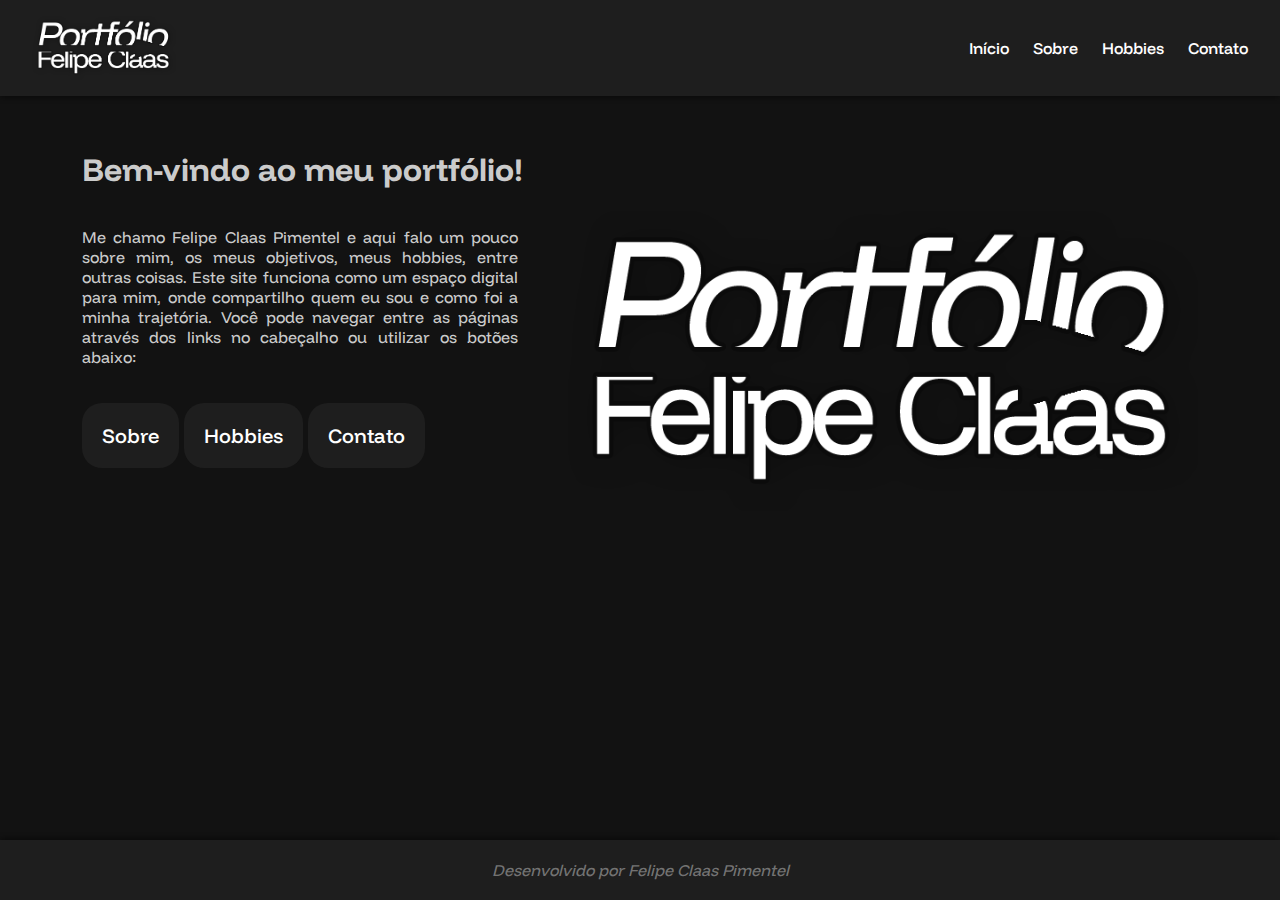
<file: index.html>
<!DOCTYPE html>
<html lang="pt-BR">
<head>
    <meta charset="UTF-8">
    <meta name="viewport" content="width=device-width, initial-scale=1.0">
    <title>Portfólio - Página Inicial</title>
    <link rel="stylesheet" href="css/main.css">
    <link rel="icon" href="img/icon.png">
    <style>
        button{
            padding: 20px;
            font-size: 20px;
        }
    </style>
</head>
<body>
    <header>
        <nav>
            <div><img class="nav-logo" src="img/logo.png" alt="Logo"></div>
            <ul class="nav-links">
                <li><a href="index.html">Início</a></li>
                <li><a href="sobre.html">Sobre</a></li>
                <li><a href="hobbies.html">Hobbies</a></li>
                <li><a href="contato.html">Contato</a></li>
            </ul>
        </nav>
    </header>
    <main>
        <article>
            <h1>Bem-vindo ao meu portfólio!</h1>
            <div style="display: flex; gap: 50px">
                <div>
                    <p>
                        Me chamo Felipe Claas Pimentel e aqui falo um pouco sobre mim, os meus objetivos, meus hobbies, entre outras coisas. Este site funciona como um espaço digital para mim, onde compartilho quem eu sou e como foi a minha trajetória. Você pode navegar entre as páginas através dos links no cabeçalho ou utilizar os botões abaixo:
                    </p><br>
                    <div style="display: flex; gap: 5px">
                        <button><a href="sobre.html">Sobre</a></button>
                        <button><a href="hobbies.html">Hobbies</a></button>
                        <button><a href="contato.html">Contato</a></button>
                    </div>
                </div>
                <img src="img/logo.png" alt="Logo" height="300em" width="630em">
            </div>
        </article>
    </main>
    <footer>Desenvolvido por Felipe Claas Pimentel</footer>
</body>
</html>
</file>
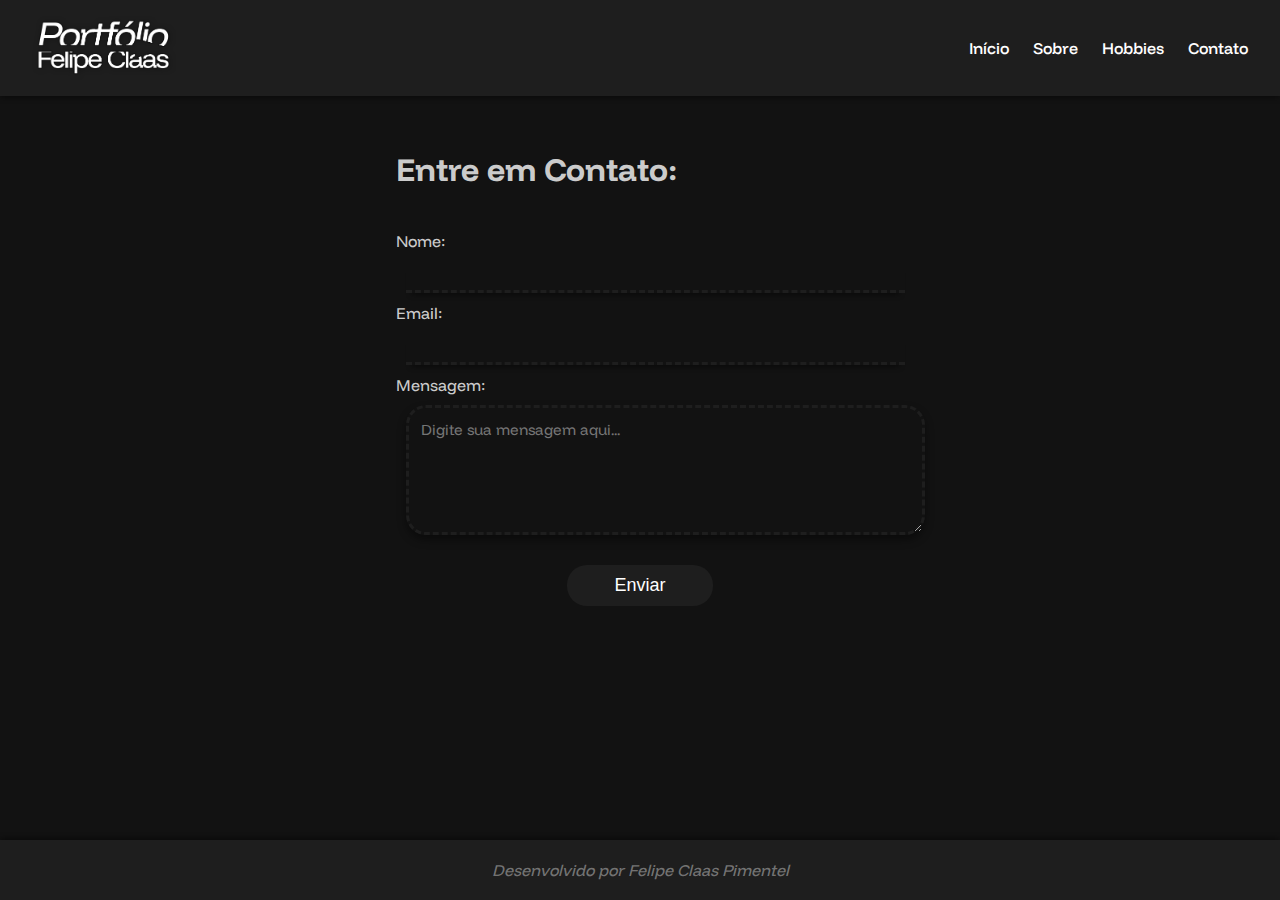
<file: contato.html>
<!DOCTYPE html>
<html lang="pt-BR">
<head>
    <meta charset="UTF-8">
    <meta name="viewport" content="width=device-width, initial-scale=1.0">
    <title>Portfólio - Contato</title>
    <link rel="stylesheet" href="css/main.css">
    <link rel="icon" href="img/icon.png">
    <style>
        form{
            display: flex;
            flex-direction: column;
        }

        input{
            font-family: "Funnel Display", sans-serif;
            background-color: transparent;
            color: rgba(255, 255, 255, 0.8);
            border: none;
            border-bottom: 3px dashed #1e1e1e;
            margin: 10px;
            width: 100%;
            padding: 5px;
            box-shadow: 0 7px 5px -5px rgba(0, 0, 0, 0.4);
            font-size: 15px;
        }

        input:focus{
            outline: none;
            border-color: #272727;
            box-shadow: 0 11px 5px -5px rgba(0, 0, 0, 0.4);
        }

        textarea{
            width: 100%;
            min-height: 100px;
            padding: 12px;
            resize: vertical;
            font-family: "Funnel Display", sans-serif;
            background-color: transparent;
            color: rgba(255, 255, 255, 0.8);
            border: 3px dashed #1e1e1e;
            border-radius: 20px;
            margin: 10px;
            box-shadow: 0 5px 8px rgba(0, 0, 0, 0.4);
            font-size: 15px;
        }

        textarea:focus{
            outline: none;
            border-color: #272727;
            box-shadow: 0 9px 8px rgba(0, 0, 0, 0.4);
        }

        button{
            width: 30%;
            align-self: center;
            font-size: large;
        }
    </style>
</head>
<body>
    <header>
        <nav>
            <div><img class="nav-logo" src="img/logo.png" alt="Logo"></div>
            <ul class="nav-links">
                <li><a href="index.html">Início</a></li>
                <li><a href="sobre.html">Sobre</a></li>
                <li><a href="hobbies.html">Hobbies</a></li>
                <li><a href="contato.html">Contato</a></li>
            </ul>
        </nav>
    </header>
    <main>
        <article>
            <h1>Entre em Contato:</h1><br>
            <form>
                <label for="nome">Nome:</label>
                <input type="text" name="nome" id="nome" required>
                <label for="email">Email:</label>
                <input type="email" name="email" id="email" required>
                <label for="msg">Mensagem:</label>
                <textarea rows="5" cols="50" placeholder="Digite sua mensagem aqui..." required></textarea><br>
                <button>Enviar</button>
            </form>
        </article>
    </main>
    <footer>Desenvolvido por Felipe Claas Pimentel</footer>
</body>
</html>
</file>
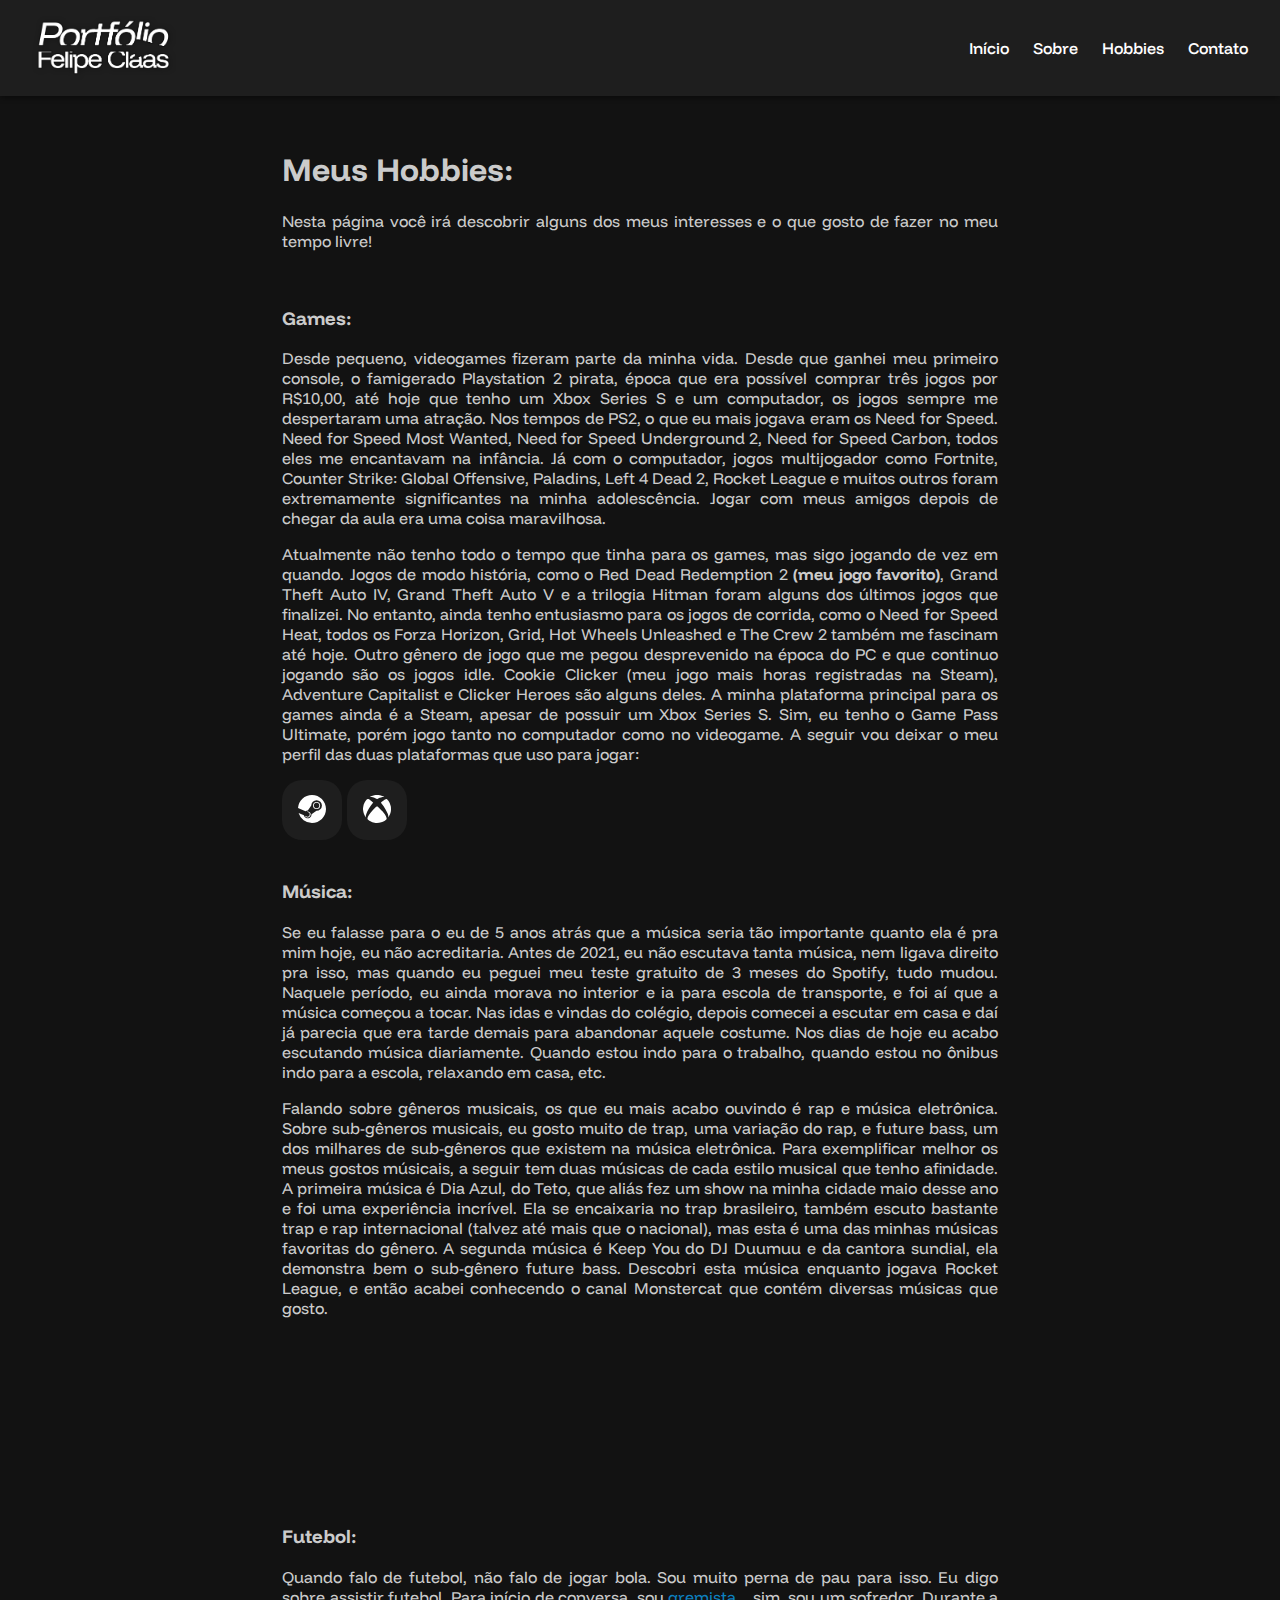
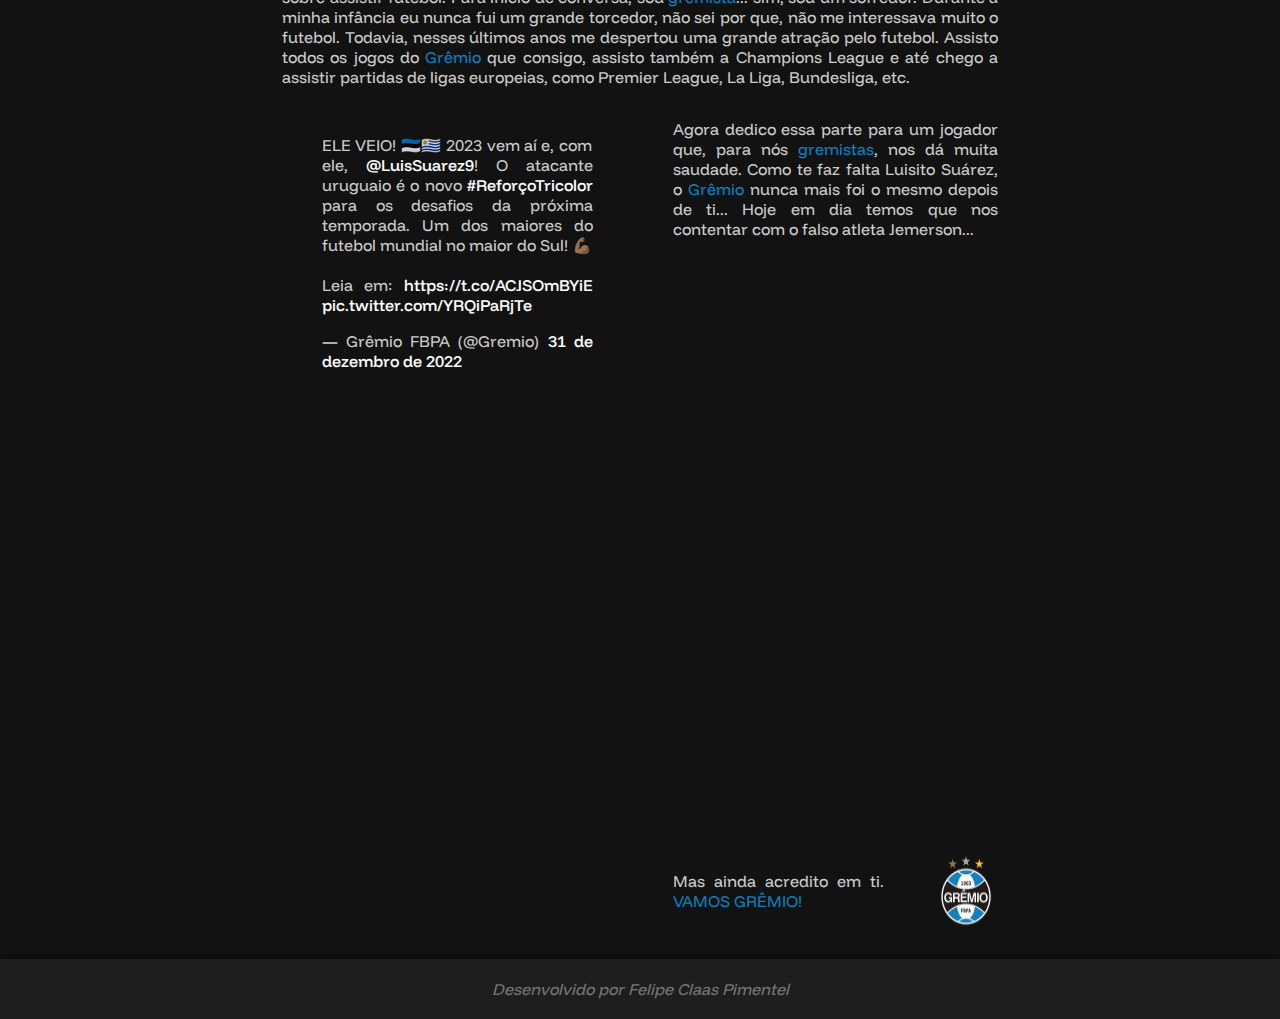
<file: hobbies.html>
<!DOCTYPE html>
<html lang="pt-BR">
<head>
    <meta charset="UTF-8">
    <meta name="viewport" content="width=device-width, initial-scale=1.0">
    <title>Portfólio - Hobbies</title>
    <link rel="stylesheet" href="css/main.css">
    <link rel="icon" href="img/icon.png">
    <style>
        .games{
            width: 60px;
            height: 60px;
            padding: 2px;
        }

        .gremio{
            color: #0D80BF;
        }
    </style>
</head>
<body>
    <header>
        <nav>
            <div><img class="nav-logo" src="img/logo.png" alt="Logo"></div>
            <ul class="nav-links">
                <li><a href="index.html">Início</a></li>
                <li><a href="sobre.html">Sobre</a></li>
                <li><a href="hobbies.html">Hobbies</a></li>
                <li><a href="contato.html">Contato</a></li>
            </ul>
        </nav>
    </header>
    <main>
        <article style="margin-inline: 250px;">
            <h1>Meus Hobbies:</h1>
            <p>Nesta página você irá descobrir alguns dos meus interesses e o que gosto de fazer no meu tempo livre!</p><br>
            <h3>Games:</h3>
            <p>
                Desde pequeno, videogames fizeram parte da minha vida. Desde que ganhei meu primeiro console, o famigerado Playstation 2 pirata, época que era possível comprar três jogos por R$10,00, até hoje que tenho um Xbox Series S e um computador, os jogos sempre me despertaram uma atração. Nos tempos de PS2, o que eu mais jogava eram os Need for Speed. Need for Speed Most Wanted, Need for Speed Underground 2, Need for Speed Carbon, todos eles me encantavam na infância. Já com o computador, jogos multijogador como Fortnite, Counter Strike: Global Offensive, Paladins, Left 4 Dead 2, Rocket League e muitos outros foram extremamente significantes na minha adolescência. Jogar com meus amigos depois de chegar da aula era uma coisa maravilhosa.
            </p>
            <p>
                Atualmente não tenho todo o tempo que tinha para os games, mas sigo jogando de vez em quando. Jogos de modo história, como o Red Dead Redemption 2 <b>(meu jogo favorito)</b>, Grand Theft Auto IV, Grand Theft Auto V e a trilogia Hitman foram alguns dos últimos jogos que finalizei. No entanto, ainda tenho entusiasmo para os jogos de corrida, como o Need for Speed Heat, todos os Forza Horizon, Grid, Hot Wheels Unleashed e The Crew 2 também me fascinam até hoje. Outro gênero de jogo que me pegou desprevenido na época do PC e que continuo jogando são os jogos idle. Cookie Clicker (meu jogo mais horas registradas na Steam), Adventure Capitalist e Clicker Heroes são alguns deles. A minha plataforma principal para os games ainda é a Steam, apesar de possuir um Xbox Series S. Sim, eu tenho o Game Pass Ultimate, porém jogo tanto no computador como no videogame. A seguir vou deixar o meu perfil das duas plataformas que uso para jogar:
            </p>
            <div style="display: flex; gap: 5px;">
                <button class="games"><a href="https://steamcommunity.com/id/zosoe" target="_blank">
                    <svg xmlns="http://www.w3.org/2000/svg" width="50%" height="50%" fill="currentColor" class="bi bi-steam" viewBox="0 0 16 16">
                        <path d="M.329 10.333A8.01 8.01 0 0 0 7.99 16C12.414 16 16 12.418 16 8s-3.586-8-8.009-8A8.006 8.006 0 0 0 0 7.468l.003.006 4.304 1.769A2.2 2.2 0 0 1 5.62 8.88l1.96-2.844-.001-.04a3.046 3.046 0 0 1 3.042-3.043 3.046 3.046 0 0 1 3.042 3.043 3.047 3.047 0 0 1-3.111 3.044l-2.804 2a2.223 2.223 0 0 1-3.075 2.11 2.22 2.22 0 0 1-1.312-1.568L.33 10.333Z"/>
                        <path d="M4.868 12.683a1.715 1.715 0 0 0 1.318-3.165 1.7 1.7 0 0 0-1.263-.02l1.023.424a1.261 1.261 0 1 1-.97 2.33l-.99-.41a1.7 1.7 0 0 0 .882.84Zm3.726-6.687a2.03 2.03 0 0 0 2.027 2.029 2.03 2.03 0 0 0 2.027-2.029 2.03 2.03 0 0 0-2.027-2.027 2.03 2.03 0 0 0-2.027 2.027m2.03-1.527a1.524 1.524 0 1 1-.002 3.048 1.524 1.524 0 0 1 .002-3.048"/>
                    </svg>
                </a></button>
                <button class="games"><a href="https://www.xbox.com/pt-BR/play/user/zosooe" target="_blank">
                    <svg xmlns="http://www.w3.org/2000/svg" width="50%" height="50%" fill="currentColor" class="bi bi-xbox" viewBox="0 0 16 16">
                        <path d="M7.202 15.967a8 8 0 0 1-3.552-1.26c-.898-.585-1.101-.826-1.101-1.306 0-.965 1.062-2.656 2.879-4.583C6.459 7.723 7.897 6.44 8.052 6.475c.302.068 2.718 2.423 3.622 3.531 1.43 1.753 2.088 3.189 1.754 3.829-.254.486-1.83 1.437-2.987 1.802-.954.301-2.207.429-3.239.33m-5.866-3.57C.589 11.253.212 10.127.03 8.497c-.06-.539-.038-.846.137-1.95.218-1.377 1.002-2.97 1.945-3.95.401-.417.437-.427.926-.263.595.2 1.23.638 2.213 1.528l.574.519-.313.385C4.056 6.553 2.52 9.086 1.94 10.653c-.315.852-.442 1.707-.306 2.063.091.24.007.15-.3-.319Zm13.101.195c.074-.36-.019-1.02-.238-1.687-.473-1.443-2.055-4.128-3.508-5.953l-.457-.575.494-.454c.646-.593 1.095-.948 1.58-1.25.381-.237.927-.448 1.161-.448.145 0 .654.528 1.065 1.104a8.4 8.4 0 0 1 1.343 3.102c.153.728.166 2.286.024 3.012a9.5 9.5 0 0 1-.6 1.893c-.179.393-.624 1.156-.82 1.404-.1.128-.1.127-.043-.148ZM7.335 1.952c-.67-.34-1.704-.705-2.276-.803a4 4 0 0 0-.759-.043c-.471.024-.45 0 .306-.358A7.8 7.8 0 0 1 6.47.128c.8-.169 2.306-.17 3.094-.005.85.18 1.853.552 2.418.9l.168.103-.385-.02c-.766-.038-1.88.27-3.078.853-.361.176-.676.316-.699.312a12 12 0 0 1-.654-.319Z"/>
                    </svg>
                </a></button>
            </div><br>
            <h3>Música:</h3>
            <p>
                Se eu falasse para o eu de 5 anos atrás que a música seria tão importante quanto ela é pra mim hoje, eu não acreditaria. Antes de 2021, eu não escutava tanta música, nem ligava direito pra isso, mas quando eu peguei meu teste gratuito de 3 meses do Spotify, tudo mudou. Naquele período, eu ainda morava no interior e ia para escola de transporte, e foi aí que a música começou a tocar. Nas idas e vindas do colégio, depois comecei a escutar em casa e daí já parecia que era tarde demais para abandonar aquele costume. Nos dias de hoje eu acabo escutando música diariamente. Quando estou indo para o trabalho, quando estou no ônibus indo para a escola, relaxando em casa, etc.
            </p>
            <p>
                Falando sobre gêneros musicais, os que eu mais acabo ouvindo é rap e música eletrônica. Sobre sub-gêneros musicais, eu gosto muito de trap, uma variação do rap, e future bass, um dos milhares de sub-gêneros que existem na música eletrônica. Para exemplificar melhor os meus gostos músicais, a seguir tem duas músicas de cada estilo musical que tenho afinidade. A primeira música é Dia Azul, do Teto, que aliás fez um show na minha cidade maio desse ano e foi uma experiência incrível. Ela se encaixaria no trap brasileiro, também escuto bastante trap e rap internacional (talvez até mais que o nacional), mas esta é uma das minhas músicas favoritas do gênero. A segunda música é Keep You do DJ Duumuu e da cantora sundial, ela demonstra bem o sub-gênero future bass. Descobri esta música enquanto jogava Rocket League, e então acabei conhecendo o canal Monstercat que contém diversas músicas que gosto.
            </p>
            <div style="display: flex; justify-content: space-around;">
                <iframe style="border-radius:12px" src="https://open.spotify.com/embed/track/1QjsRvdLEvUmKgCWh9cvd5?utm_source=generator&theme=0" width="40%" height="152" frameBorder="0" allowfullscreen="" allow="autoplay; clipboard-write; encrypted-media; fullscreen; picture-in-picture" loading="lazy"></iframe>
                <iframe style="border-radius:12px" src="https://open.spotify.com/embed/track/0yxqE17S8mauxiv10mMVS0?utm_source=generator&theme=0" width="40%" height="152" frameBorder="0" allowfullscreen="" allow="autoplay; clipboard-write; encrypted-media; fullscreen; picture-in-picture" loading="lazy"></iframe>
            </div><br>
            <h3>Futebol:</h3>
            <p>
                Quando falo de futebol, não falo de jogar bola. Sou muito perna de pau para isso. Eu digo sobre assistir futebol. Para início de conversa, sou <span class="gremio">gremista</span>... sim, sou um sofredor. Durante a minha infância eu nunca fui um grande torcedor, não sei por que, não me interessava muito o futebol. Todavia, nesses últimos anos me despertou uma grande atração pelo futebol. Assisto todos os jogos do <span class="gremio">Grêmio</span> que consigo, assisto também a Champions League e até chego a assistir partidas de ligas europeias, como Premier League, La Liga, Bundesliga, etc.
            </p>
            <div style="display: flex; justify-content: center; gap: 40px;">
                <blockquote class="twitter-tweet" data-lang="pt" data-theme="dark"><p lang="pt" dir="ltr">ELE VEIO! 🇪🇪🇺🇾 2023 vem aí e, com ele, <a href="https://twitter.com/LuisSuarez9?ref_src=twsrc%5Etfw">@LuisSuarez9</a>! O atacante uruguaio é o novo <a href="https://twitter.com/hashtag/Refor%C3%A7oTricolor?src=hash&amp;ref_src=twsrc%5Etfw">#ReforçoTricolor</a> para os desafios da próxima temporada. Um dos maiores do futebol mundial no maior do Sul! 💪🏽 <br><br>Leia em: <a href="https://t.co/ACJSOmBYiE">https://t.co/ACJSOmBYiE</a> <a href="https://t.co/YRQiPaRjTe">pic.twitter.com/YRQiPaRjTe</a></p>&mdash; Grêmio FBPA (@Gremio) <a href="https://twitter.com/Gremio/status/1609233865683472386?ref_src=twsrc%5Etfw">31 de dezembro de 2022</a></blockquote> <script async src="https://platform.twitter.com/widgets.js" charset="utf-8"></script>
                <div style="display: flex; flex-direction: column; align-items: center;">
                    <p>
                        Agora dedico essa parte para um jogador que, para nós <span class="gremio">gremistas</span>, nos dá muita saudade. Como te faz falta Luisito Suárez, o <span class="gremio">Grêmio</span> nunca mais foi o mesmo depois de ti... Hoje em dia temos que nos contentar com o falso atleta Jemerson...
                    </p><br>
                    <iframe id="sofa-player-embed-328519" src="https://widgets.sofascore.com/pt-BR/embed/player/328519?widgetTheme=dark" style=height:500px!important;max-width:730px!important;width:100%!important; frameborder="0" scrolling="no"></iframe>
                    <br><br><br><br>
                    <div style="display: flex; gap: 50px;">
                        <p>
                            Mas ainda acredito em ti. <span class="gremio">VAMOS GRÊMIO!</span>
                        </p>
                        <img src="img/gremio.png" alt="Grêmio">
                    </div>
                </div>
            </div>
        </article>
    </main>
    <footer>Desenvolvido por Felipe Claas Pimentel</footer>
</body>
</html>
</file>
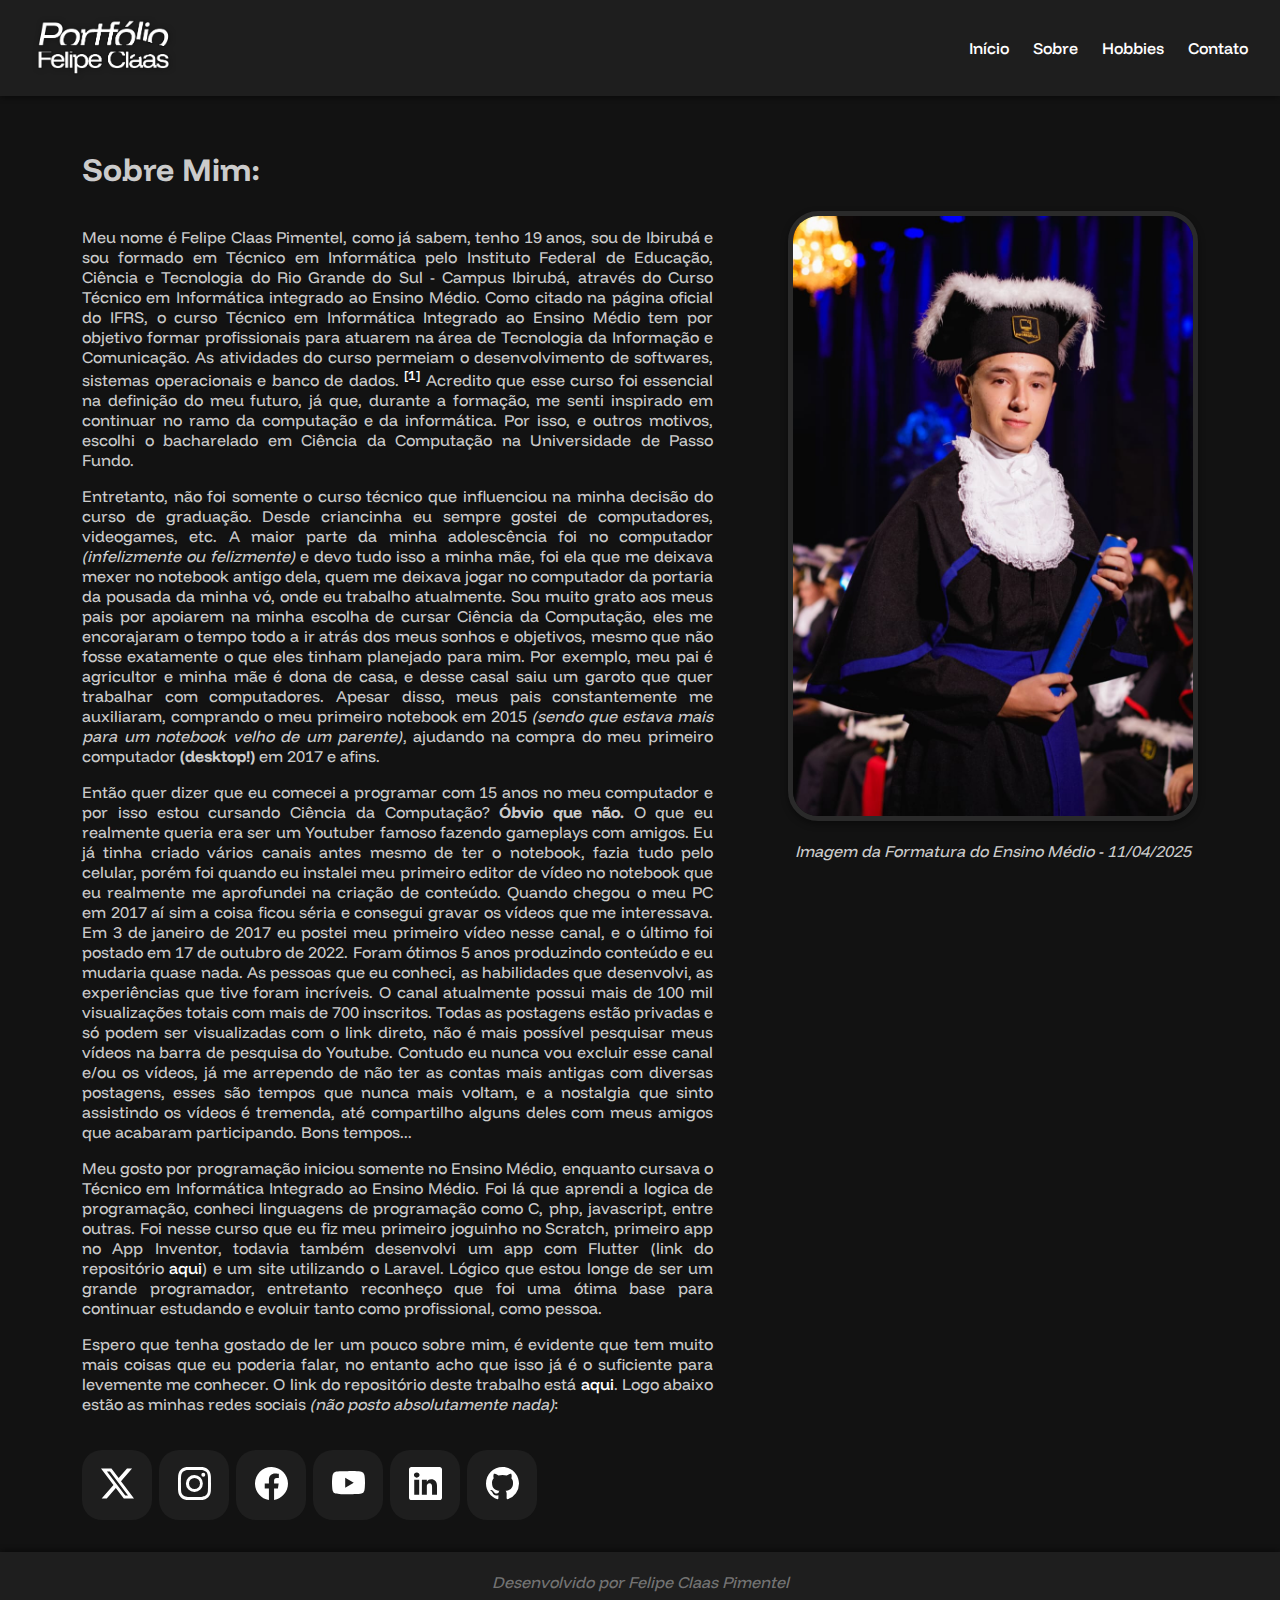
<file: sobre.html>
<!DOCTYPE html>
<html lang="pt-BR">
<head>
    <meta charset="UTF-8">
    <meta name="viewport" content="width=device-width, initial-scale=1.0">
    <title>Portfólio - Sobre</title>
    <link rel="stylesheet" href="css/main.css">
    <link rel="icon" href="img/icon.png">
    <style>
        .socials{
            width: 70px;
            height: 70px;
            padding: 2px;
        }
    </style>
</head>
<body>
    <header>
        <nav>
            <div><img class="nav-logo" src="img/logo.png" alt="Logo"></div>
            <ul class="nav-links">
                <li><a href="index.html">Início</a></li>
                <li><a href="sobre.html">Sobre</a></li>
                <li><a href="hobbies.html">Hobbies</a></li>
                <li><a href="contato.html">Contato</a></li>
            </ul>
        </nav>
    </header>
    <main>
        <article>
            <h1>Sobre Mim:</h1>
            <div style="display: flex; gap: 75px;">
                <div>
                    <p>
                        Meu nome é Felipe Claas Pimentel, como já sabem, tenho 19 anos, sou de Ibirubá e sou formado em Técnico em Informática pelo Instituto Federal de Educação, Ciência e Tecnologia do Rio Grande do Sul - Campus Ibirubá, através do Curso Técnico em Informática integrado ao Ensino Médio. Como citado na página oficial do IFRS, o curso Técnico em Informática Integrado ao Ensino Médio tem por objetivo formar profissionais para atuarem na área de Tecnologia da Informação e Comunicação. As atividades do curso permeiam o desenvolvimento de softwares, sistemas operacionais e banco de dados. <sup><a href="https://ifrs.edu.br/ibiruba/cursos/tecnico-integrado-ao-ensino-medio/tecnico-em-informatica/" target="_blank">[1]</a></sup> Acredito que esse curso foi essencial na definição do meu futuro, já que, durante a formação, me senti inspirado em continuar no ramo da computação e da informática. Por isso, e outros motivos, escolhi o bacharelado em Ciência da Computação na Universidade de Passo Fundo.
                    </p>
                    <p>
                        Entretanto, não foi somente o curso técnico que influenciou na minha decisão do curso de graduação. Desde criancinha eu sempre gostei de computadores, videogames, etc. A maior parte da minha adolescência foi no computador <i>(infelizmente ou felizmente)</i> e devo tudo isso a minha mãe, foi ela que me deixava mexer no notebook antigo dela, quem me deixava jogar no computador da portaria da pousada da minha vó, onde eu trabalho atualmente. Sou muito grato aos meus pais por apoiarem na minha escolha de cursar Ciência da Computação, eles me encorajaram o tempo todo a ir atrás dos meus sonhos e objetivos, mesmo que não fosse exatamente o que eles tinham planejado para mim. Por exemplo, meu pai é agricultor e minha mãe é dona de casa, e desse casal saiu um garoto que quer trabalhar com computadores. Apesar disso, meus pais constantemente me auxiliaram, comprando o meu primeiro notebook em 2015 <i>(sendo que estava mais para um notebook velho de um parente)</i>, ajudando na compra do meu primeiro computador <b>(desktop!)</b> em 2017 e afins.
                    </p>
                    <p>
                        Então quer dizer que eu comecei a programar com 15 anos no meu computador e por isso estou cursando Ciência da Computação? <b>Óbvio que não.</b> O que eu realmente queria era ser um Youtuber famoso fazendo gameplays com amigos. Eu já tinha criado vários canais antes mesmo de ter o notebook, fazia tudo pelo celular, porém foi quando eu instalei meu primeiro editor de vídeo no notebook que eu realmente me aprofundei na criação de conteúdo. Quando chegou o meu PC em 2017 aí sim a coisa ficou séria e consegui gravar os vídeos que me interessava. Em 3 de janeiro de 2017 eu postei meu primeiro vídeo nesse canal, e o último foi postado em 17 de outubro de 2022. Foram ótimos 5 anos produzindo conteúdo e eu mudaria quase nada. As pessoas que eu conheci, as habilidades que desenvolvi, as experiências que tive foram incríveis. O canal atualmente possui mais de 100 mil visualizações totais com mais de 700 inscritos. Todas as postagens estão privadas e só podem ser visualizadas com o link direto, não é mais possível pesquisar meus vídeos na barra de pesquisa do Youtube. Contudo eu nunca vou excluir esse canal e/ou os vídeos, já me arrependo de não ter as contas mais antigas com diversas postagens, esses são tempos que nunca mais voltam, e a nostalgia que sinto assistindo os vídeos é tremenda, até compartilho alguns deles com meus amigos que acabaram participando. Bons tempos...
                    </p>
                    <p>
                        Meu gosto por programação iniciou somente no Ensino Médio, enquanto cursava o Técnico em Informática Integrado ao Ensino Médio. Foi lá que aprendi a logica de programação, conheci linguagens de programação como C, php, javascript, entre outras. Foi nesse curso que eu fiz meu primeiro joguinho no Scratch, primeiro app no App Inventor, todavia também desenvolvi um app com Flutter (link do repositório <a href="https://github.com/claaz/cu-linaria" target="_blank">aqui</a>) e um site utilizando o Laravel. Lógico que estou longe de ser um grande programador, entretanto reconheço que foi uma ótima base para continuar estudando e evoluir tanto como profissional, como pessoa.
                    </p>
                    <p>
                        Espero que tenha gostado de ler um pouco sobre mim, é evidente que tem muito mais coisas que eu poderia falar, no entanto acho que isso já é o suficiente para levemente me conhecer. O link do repositório deste trabalho está <a href="https://github.com/felipeclaas/Trabalho" target="_blank">aqui</a>. Logo abaixo estão as minhas redes sociais <i>(não posto absolutamente nada)</i>:
                    </p><br>
                    <div style="display: flex; gap: 7px">
                        <button class="socials">
                            <a href="https://x.com/fclaaz" target="_blank">
                                <svg xmlns="http://www.w3.org/2000/svg" width="50%" height="50%" fill="currentColor" class="bi bi-twitter-x" viewBox="0 0 16 16">
                                    <path d="M12.6.75h2.454l-5.36 6.142L16 15.25h-4.937l-3.867-5.07-4.425 5.07H.316l5.733-6.57L0 .75h5.063l3.495 4.633L12.601.75Zm-.86 13.028h1.36L4.323 2.145H2.865z"/>
                                </svg>
                            </a>
                        </button>
                        <button class="socials">
                            <a href="https://www.instagram.com/felipe_claaz/" target="_blank">
                                <svg xmlns="http://www.w3.org/2000/svg" width="50%" height="50%" fill="currentColor" class="bi bi-instagram" viewBox="0 0 16 16">
                                    <path d="M8 0C5.829 0 5.556.01 4.703.048 3.85.088 3.269.222 2.76.42a3.9 3.9 0 0 0-1.417.923A3.9 3.9 0 0 0 .42 2.76C.222 3.268.087 3.85.048 4.7.01 5.555 0 5.827 0 8.001c0 2.172.01 2.444.048 3.297.04.852.174 1.433.372 1.942.205.526.478.972.923 1.417.444.445.89.719 1.416.923.51.198 1.09.333 1.942.372C5.555 15.99 5.827 16 8 16s2.444-.01 3.298-.048c.851-.04 1.434-.174 1.943-.372a3.9 3.9 0 0 0 1.416-.923c.445-.445.718-.891.923-1.417.197-.509.332-1.09.372-1.942C15.99 10.445 16 10.173 16 8s-.01-2.445-.048-3.299c-.04-.851-.175-1.433-.372-1.941a3.9 3.9 0 0 0-.923-1.417A3.9 3.9 0 0 0 13.24.42c-.51-.198-1.092-.333-1.943-.372C10.443.01 10.172 0 7.998 0zm-.717 1.442h.718c2.136 0 2.389.007 3.232.046.78.035 1.204.166 1.486.275.373.145.64.319.92.599s.453.546.598.92c.11.281.24.705.275 1.485.039.843.047 1.096.047 3.231s-.008 2.389-.047 3.232c-.035.78-.166 1.203-.275 1.485a2.5 2.5 0 0 1-.599.919c-.28.28-.546.453-.92.598-.28.11-.704.24-1.485.276-.843.038-1.096.047-3.232.047s-2.39-.009-3.233-.047c-.78-.036-1.203-.166-1.485-.276a2.5 2.5 0 0 1-.92-.598 2.5 2.5 0 0 1-.6-.92c-.109-.281-.24-.705-.275-1.485-.038-.843-.046-1.096-.046-3.233s.008-2.388.046-3.231c.036-.78.166-1.204.276-1.486.145-.373.319-.64.599-.92s.546-.453.92-.598c.282-.11.705-.24 1.485-.276.738-.034 1.024-.044 2.515-.045zm4.988 1.328a.96.96 0 1 0 0 1.92.96.96 0 0 0 0-1.92m-4.27 1.122a4.109 4.109 0 1 0 0 8.217 4.109 4.109 0 0 0 0-8.217m0 1.441a2.667 2.667 0 1 1 0 5.334 2.667 2.667 0 0 1 0-5.334"/>
                                </svg>
                            </a>
                        </button>
                        <button class="socials">
                            <a href="https://www.facebook.com/felipe.claaspimentel" target="_blank">
                                <svg xmlns="http://www.w3.org/2000/svg" width="50%" height="50%" fill="currentColor" class="bi bi-facebook" viewBox="0 0 16 16">
                                    <path d="M16 8.049c0-4.446-3.582-8.05-8-8.05C3.58 0-.002 3.603-.002 8.05c0 4.017 2.926 7.347 6.75 7.951v-5.625h-2.03V8.05H6.75V6.275c0-2.017 1.195-3.131 3.022-3.131.876 0 1.791.157 1.791.157v1.98h-1.009c-.993 0-1.303.621-1.303 1.258v1.51h2.218l-.354 2.326H9.25V16c3.824-.604 6.75-3.934 6.75-7.951"/>
                                </svg>
                            </a>
                        </button>
                        <button class="socials">
                            <a href="https://www.youtube.com/FelipeClaaz" target="_blank">
                                <svg xmlns="http://www.w3.org/2000/svg" width="50%" height="50%" fill="currentColor" class="bi bi-youtube" viewBox="0 0 16 16">
                                    <path d="M8.051 1.999h.089c.822.003 4.987.033 6.11.335a2.01 2.01 0 0 1 1.415 1.42c.101.38.172.883.22 1.402l.01.104.022.26.008.104c.065.914.073 1.77.074 1.957v.075c-.001.194-.01 1.108-.082 2.06l-.008.105-.009.104c-.05.572-.124 1.14-.235 1.558a2.01 2.01 0 0 1-1.415 1.42c-1.16.312-5.569.334-6.18.335h-.142c-.309 0-1.587-.006-2.927-.052l-.17-.006-.087-.004-.171-.007-.171-.007c-1.11-.049-2.167-.128-2.654-.26a2.01 2.01 0 0 1-1.415-1.419c-.111-.417-.185-.986-.235-1.558L.09 9.82l-.008-.104A31 31 0 0 1 0 7.68v-.123c.002-.215.01-.958.064-1.778l.007-.103.003-.052.008-.104.022-.26.01-.104c.048-.519.119-1.023.22-1.402a2.01 2.01 0 0 1 1.415-1.42c.487-.13 1.544-.21 2.654-.26l.17-.007.172-.006.086-.003.171-.007A100 100 0 0 1 7.858 2zM6.4 5.209v4.818l4.157-2.408z"/>
                                </svg>
                            </a>
                        </button>
                        <button class="socials">
                            <a href="https://www.linkedin.com/in/felipeclaas/" target="_blank">
                                <svg xmlns="http://www.w3.org/2000/svg" width="50%" height="50%" fill="currentColor" class="bi bi-linkedin" viewBox="0 0 16 16">
                                    <path d="M0 1.146C0 .513.526 0 1.175 0h13.65C15.474 0 16 .513 16 1.146v13.708c0 .633-.526 1.146-1.175 1.146H1.175C.526 16 0 15.487 0 14.854zm4.943 12.248V6.169H2.542v7.225zm-1.2-8.212c.837 0 1.358-.554 1.358-1.248-.015-.709-.52-1.248-1.342-1.248S2.4 3.226 2.4 3.934c0 .694.521 1.248 1.327 1.248zm4.908 8.212V9.359c0-.216.016-.432.08-.586.173-.431.568-.878 1.232-.878.869 0 1.216.662 1.216 1.634v3.865h2.401V9.25c0-2.22-1.184-3.252-2.764-3.252-1.274 0-1.845.7-2.165 1.193v.025h-.016l.016-.025V6.169h-2.4c.03.678 0 7.225 0 7.225z"/>
                                </svg>
                            </a>
                        </button>
                        <button class="socials">
                            <a href="https://github.com/felipeclaas" target="_blank">
                                <svg xmlns="http://www.w3.org/2000/svg" width="50%" height="50%" fill="currentColor" class="bi bi-github" viewBox="0 0 16 16">
                                    <path d="M8 0C3.58 0 0 3.58 0 8c0 3.54 2.29 6.53 5.47 7.59.4.07.55-.17.55-.38 0-.19-.01-.82-.01-1.49-2.01.37-2.53-.49-2.69-.94-.09-.23-.48-.94-.82-1.13-.28-.15-.68-.52-.01-.53.63-.01 1.08.58 1.23.82.72 1.21 1.87.87 2.33.66.07-.52.28-.87.51-1.07-1.78-.2-3.64-.89-3.64-3.95 0-.87.31-1.59.82-2.15-.08-.2-.36-1.02.08-2.12 0 0 .67-.21 2.2.82.64-.18 1.32-.27 2-.27s1.36.09 2 .27c1.53-1.04 2.2-.82 2.2-.82.44 1.1.16 1.92.08 2.12.51.56.82 1.27.82 2.15 0 3.07-1.87 3.75-3.65 3.95.29.25.54.73.54 1.48 0 1.07-.01 1.93-.01 2.2 0 .21.15.46.55.38A8.01 8.01 0 0 0 16 8c0-4.42-3.58-8-8-8"/>
                                </svg>
                            </a>
                        </button>
                    </div>
                </div>
                <div>
                    <img src="img/eu.jpeg" alt="Foto de formatura" style="border-radius: 30px; box-shadow: 0 3px 7px rgba(0, 0, 0, 0.4); border: 5px solid rgba(255, 255, 255, 0.1);" height="600em" width="400em">
                    <p style="text-align: center; font-style: italic;">Imagem da Formatura do Ensino Médio - 11/04/2025</p>
                </div>
            </div>
        </article>
    </main>
    <footer>Desenvolvido por Felipe Claas Pimentel</footer>
</body>
</html>
</file>
<file: css/main.css>
@import url('https://fonts.googleapis.com/css2?family=Funnel+Display:wght@300..800&display=swap');

body {
    display: flex;
    flex-direction: column;
    min-height: 100vh;
    margin: 0;
    background-color: #121212;
    color: rgba(255, 255, 255, 0.8);
    font-family: "Funnel Display", sans-serif;
}

header {
    background-color: #1e1e1e;
    padding: 16px 32px;
    box-shadow: 0 2px 5px rgba(0, 0, 0, 0.4);
}

nav {
    display: flex;
    justify-content: space-between;
    align-items: center;
}

.nav-logo {
    display: flex;
    height: 4em;
    width: 9em;
}

.nav-links {
    list-style: none;
    display: flex;
    gap: 24px;
}

a {
    color: white;
    text-decoration: none;
    font-weight: 500;
    transition: color 0.3s ease;
    font-family: "Funnel Display", sans-serif;
}

a:hover {
    color: aquamarine;
}

button{
    background-color: #1e1e1e;
    padding: 10px 20px;
    border-radius: 20px;
    border: none;
    color: white;
}

button:hover{
    box-shadow: 0 3px 5px rgba(0, 0, 0, 0.4);
    color: aquamarine;
    background-color: transparent;
    outline: 3px solid #1e1e1e;
}

main {
    display: flex;
    flex-direction: column;
    padding: 32px;
    text-align: justify;
    align-items: center;
}

article{
    margin-inline: 50px;
}

footer {
    font-style: italic;
    color: rgba(255, 255, 255, 0.4);
    background-color: #1e1e1e;
    position: static;
    margin-top: auto;
    padding: 20px 32px;
    text-align: center;
    box-shadow: 0 -2px 5px rgba(0, 0, 0, 0.4);
}
</file>
